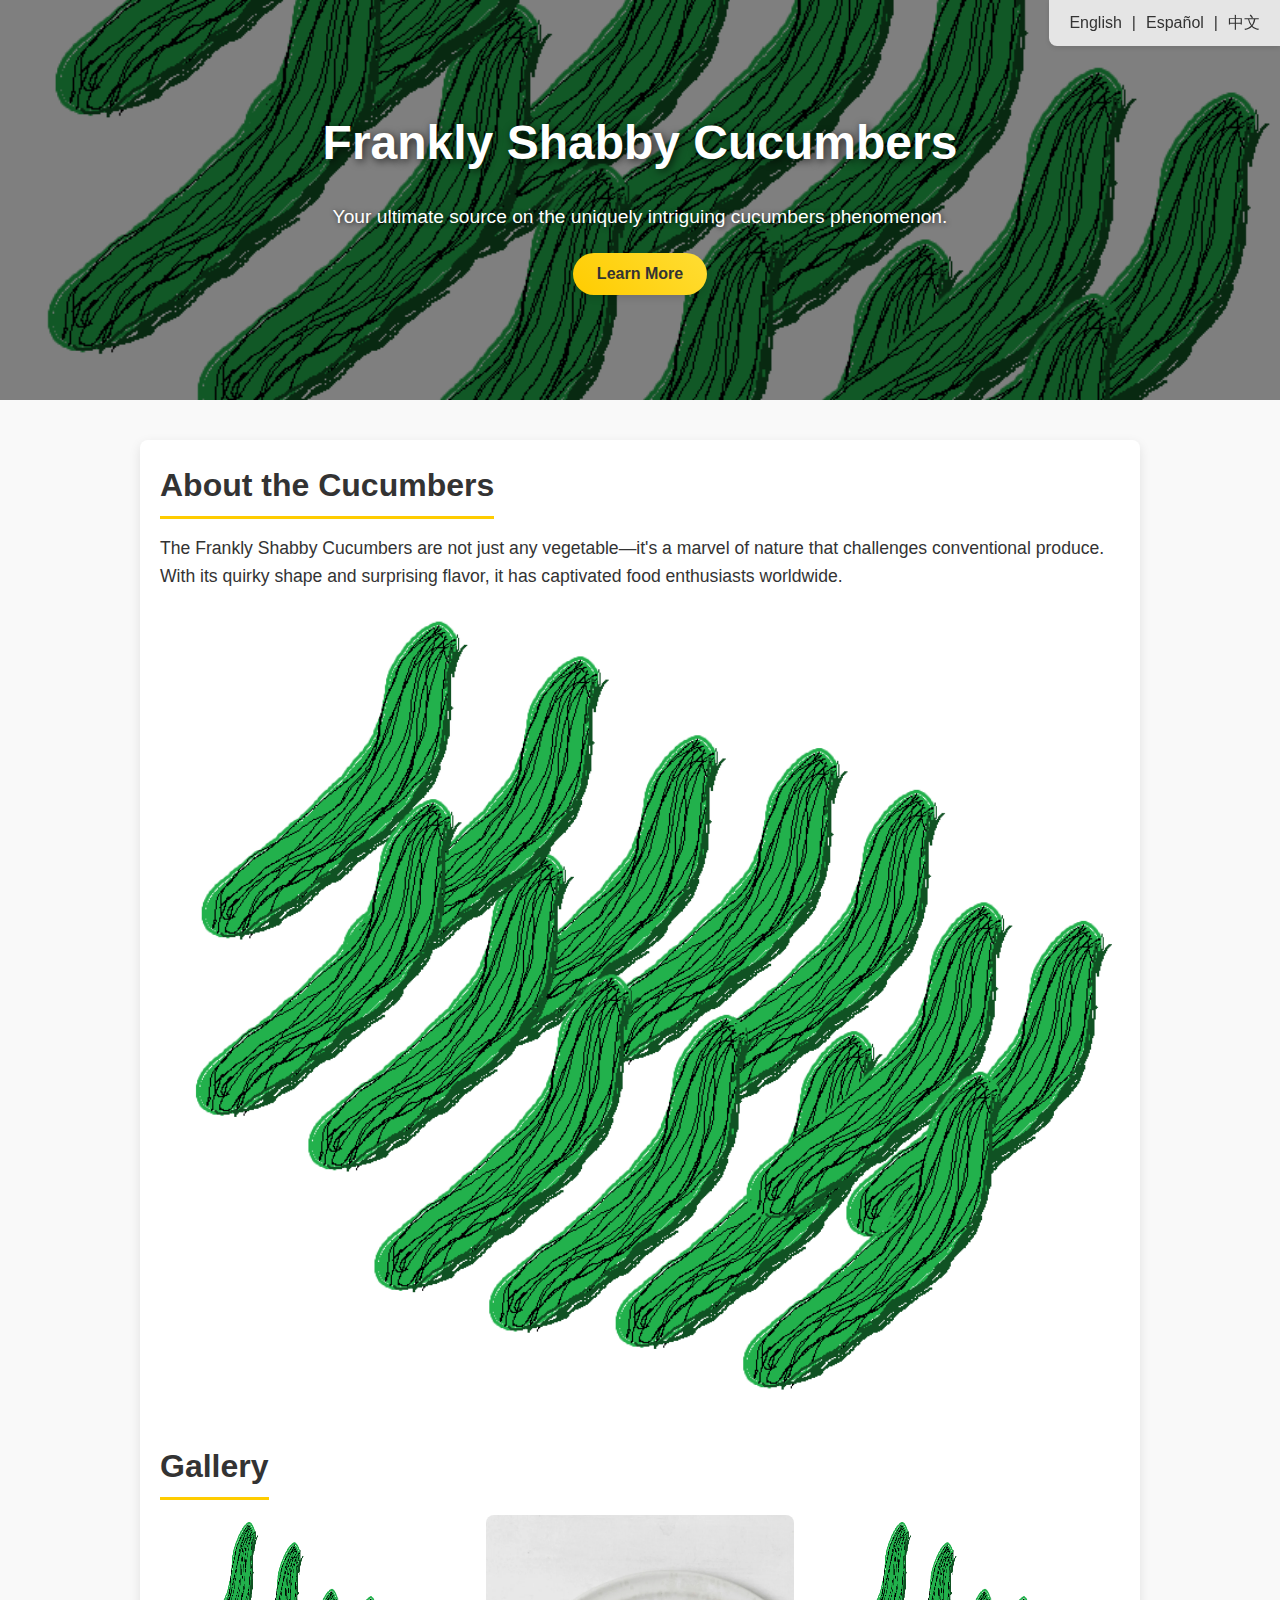
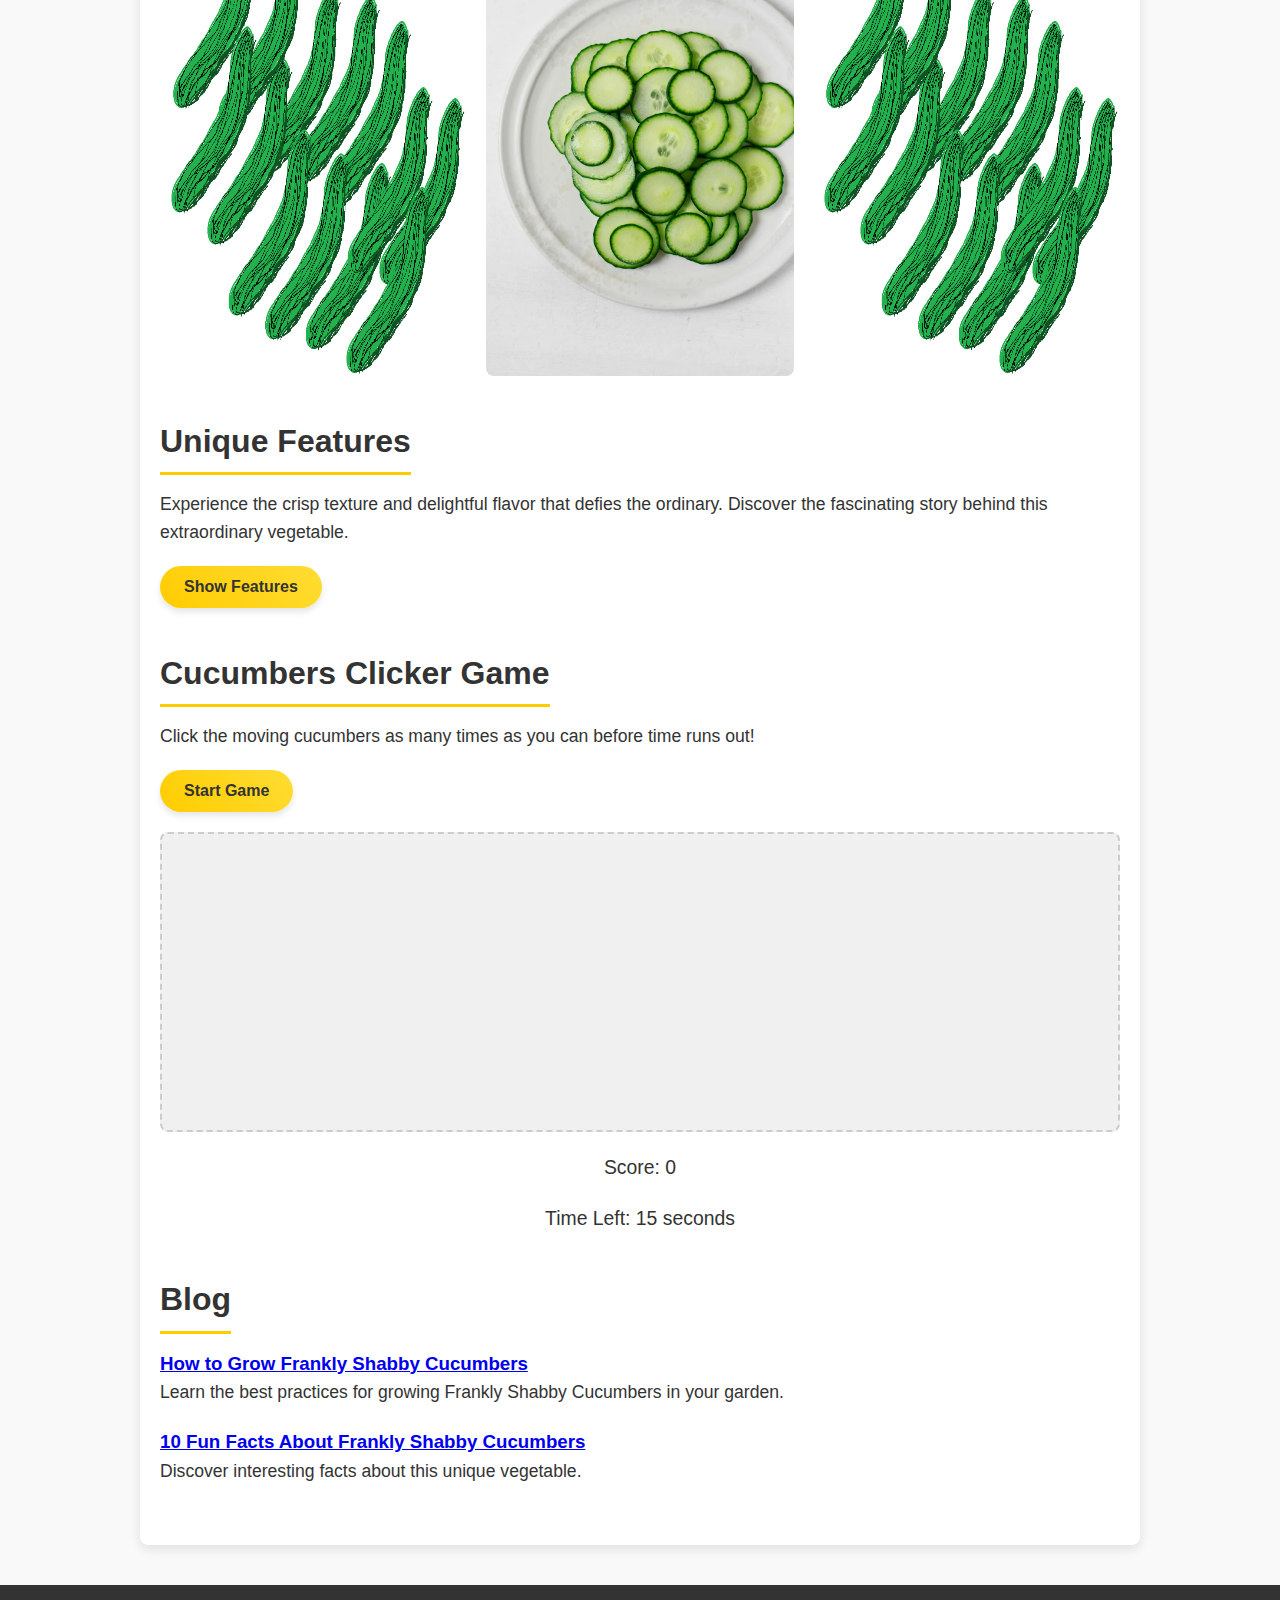
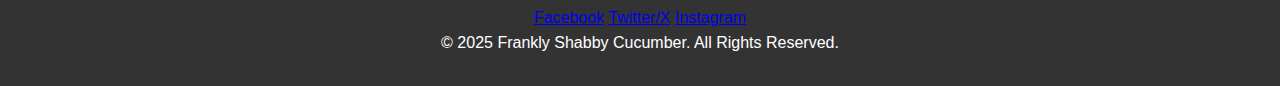
<file: index.html>
<!DOCTYPE html>
<html lang="en">
<head>
  <meta charset="UTF-8">
  <meta name="viewport" content="width=device-width, initial-scale=1">
  <meta name="description" content="Discover everything about the Frankly Shabby Cucumbers—a unique and intriguing vegetable phenomenon.">
  <meta name="keywords" content="frankly shabby cucumbers, frankly shabby cucumber">
  <meta name="author" content="Ivan">
  <meta name="google-site-verification" content="BqKVdvI_9Y-WS4i0VeVXqFrb7kaLpPUC4GfYYfqAfC4" />
  <link rel="canonical" href="https://IvanLeung36.github.io/franklyshabbycucumbers/">
  <link rel="alternate" hreflang="en" href="https://IvanLeung36.github.io/franklyshabbycucumbers/">
  <link rel="alternate" hreflang="es" href="https://IvanLeung36.github.io/franklyshabbycucumbers/es/">
  <link rel="alternate" hreflang="zh-Hant" href="https://IvanLeung36.github.io/franklyshabbycucumbers/zh/">
  <meta property="og:title" content="Frankly Shabby Cucumbers">
  <meta property="og:description" content="Discover everything about the Frankly Shabby Cucumbers—a unique and intriguing vegetable phenomenon.">
  <meta property="og:type" content="website">
  <meta property="og:url" content="https://IvanLeung36.github.io/franklyshabbycucumbers/">
  <meta property="og:image" content="images/image.png">
  <title>Frankly Shabby Cucumbers - English</title>
  <link rel="stylesheet" href="styles.css">
  <link rel="icon" href="image.png" type="image/png">
  <script type="application/ld+json">
  {
    "@context": "https://schema.org",
    "@type": "WebSite",
    "name": "Frankly Shabby Cucumbers",
    "url": "https://IvanLeung36.github.io/franklyshabbycucumbers/",
    "description": "Discover everything about the Frankly Shabby Cucumbers—a unique and intriguing vegetable phenomenon."
  }
  </script>
</head>
<body>
  <header class="hero">
    <nav>
      <ul class="language-switcher">
         <li><a href="https://IvanLeung36.github.io/franklyshabbycucumbers/">English</a></li>
         <li><a href="https://IvanLeung36.github.io/franklyshabbycucumbers/es/">Español</a></li>
         <li><a href="https://IvanLeung36.github.io/franklyshabbycucumbers/zh/">中文</a></li>
      </ul>
    </nav>
    <div class="hero-content">
       <h1>Frankly Shabby Cucumbers</h1>
       <p>Your ultimate source on the uniquely intriguing cucumbers phenomenon.</p>
       <button id="learnMoreBtn" class="cta-button">Learn More</button>
    </div>
  </header>
  
  <main>
    <section class="content-section" id="about">
       <h2>About the Cucumbers</h2>
       <p>
         The Frankly Shabby Cucumbers are not just any vegetable—it's a marvel of nature that challenges conventional produce. With its quirky shape and surprising flavor, it has captivated food enthusiasts worldwide.
       </p>
       <img src="images/image.png" alt="Frankly Shabby Cucumbers" class="responsive-img">
    </section>
    
    <section class="content-section" id="gallery">
       <h2>Gallery</h2>
       <div class="gallery">
         <img src="images/image.png" alt="Gallery Image 1" class="gallery-img">
         <img src="images/image2.png" alt="Gallery Image 2" class="gallery-img">
         <img src="images/image3.png" alt="Gallery Image 3" class="gallery-img">
       </div>
    </section>
    
    <section class="content-section" id="features">
       <h2>Unique Features</h2>
       <p>
         Experience the crisp texture and delightful flavor that defies the ordinary. Discover the fascinating story behind this extraordinary vegetable.
       </p>
       <button id="showFeaturesBtn" class="cta-button">Show Features</button>
       <div id="featuresModal" class="modal">
         <div class="modal-content">
           <span class="close">&times;</span>
           <h3>Features</h3>
           <ul>
             <li>Unique texture</li>
             <li>Distinct taste</li>
             <li>Mysterious origins</li>
             <li>Culinary versatility</li>
           </ul>
         </div>
       </div>
    </section>
    
    <section class="content-section" id="game">
       <h2>Cucumbers Clicker Game</h2>
       <p>Click the moving cucumbers as many times as you can before time runs out!</p>
       <button id="startGameBtn" class="cta-button">Start Game</button>
       <div id="gameArea"></div>
       <div id="gameStats">
         <p>Score: <span id="score">0</span></p>
         <p>Time Left: <span id="timeLeft">15</span> seconds</p>
       </div>
    </section>

    <section class="content-section" id="blog">
      <h2>Blog</h2>
      <article>
        <h3><a href="https://cms.tela.org.uk">How to Grow Frankly Shabby Cucumbers</a></h3>
        <p>Learn the best practices for growing Frankly Shabby Cucumbers in your garden.</p>
      </article>
      <article>
        <h3><a href="https://www.mathsuniverse.com">10 Fun Facts About Frankly Shabby Cucumbers</a></h3>
        <p>Discover interesting facts about this unique vegetable.</p>
      </article>
    </section>
  </main>
  
  <footer>
    <div class="social-links">
      <a href="https://facebook.com/CamMathsSchool/" target="_blank">Facebook</a>
      <a href="https://x.com/CamMathsSchool" target="_blank">Twitter/X</a>
      <a href="https://instagram.com/cammathsschool" target="_blank">Instagram</a>
    </div>
    <p>&copy; 2025 Frankly Shabby Cucumber. All Rights Reserved.</p>
    <button id="backToTop" title="Back to Top">↑</button>
  </footer>
  
  <script src="script.js"></script>
</body>
</html>
</file>
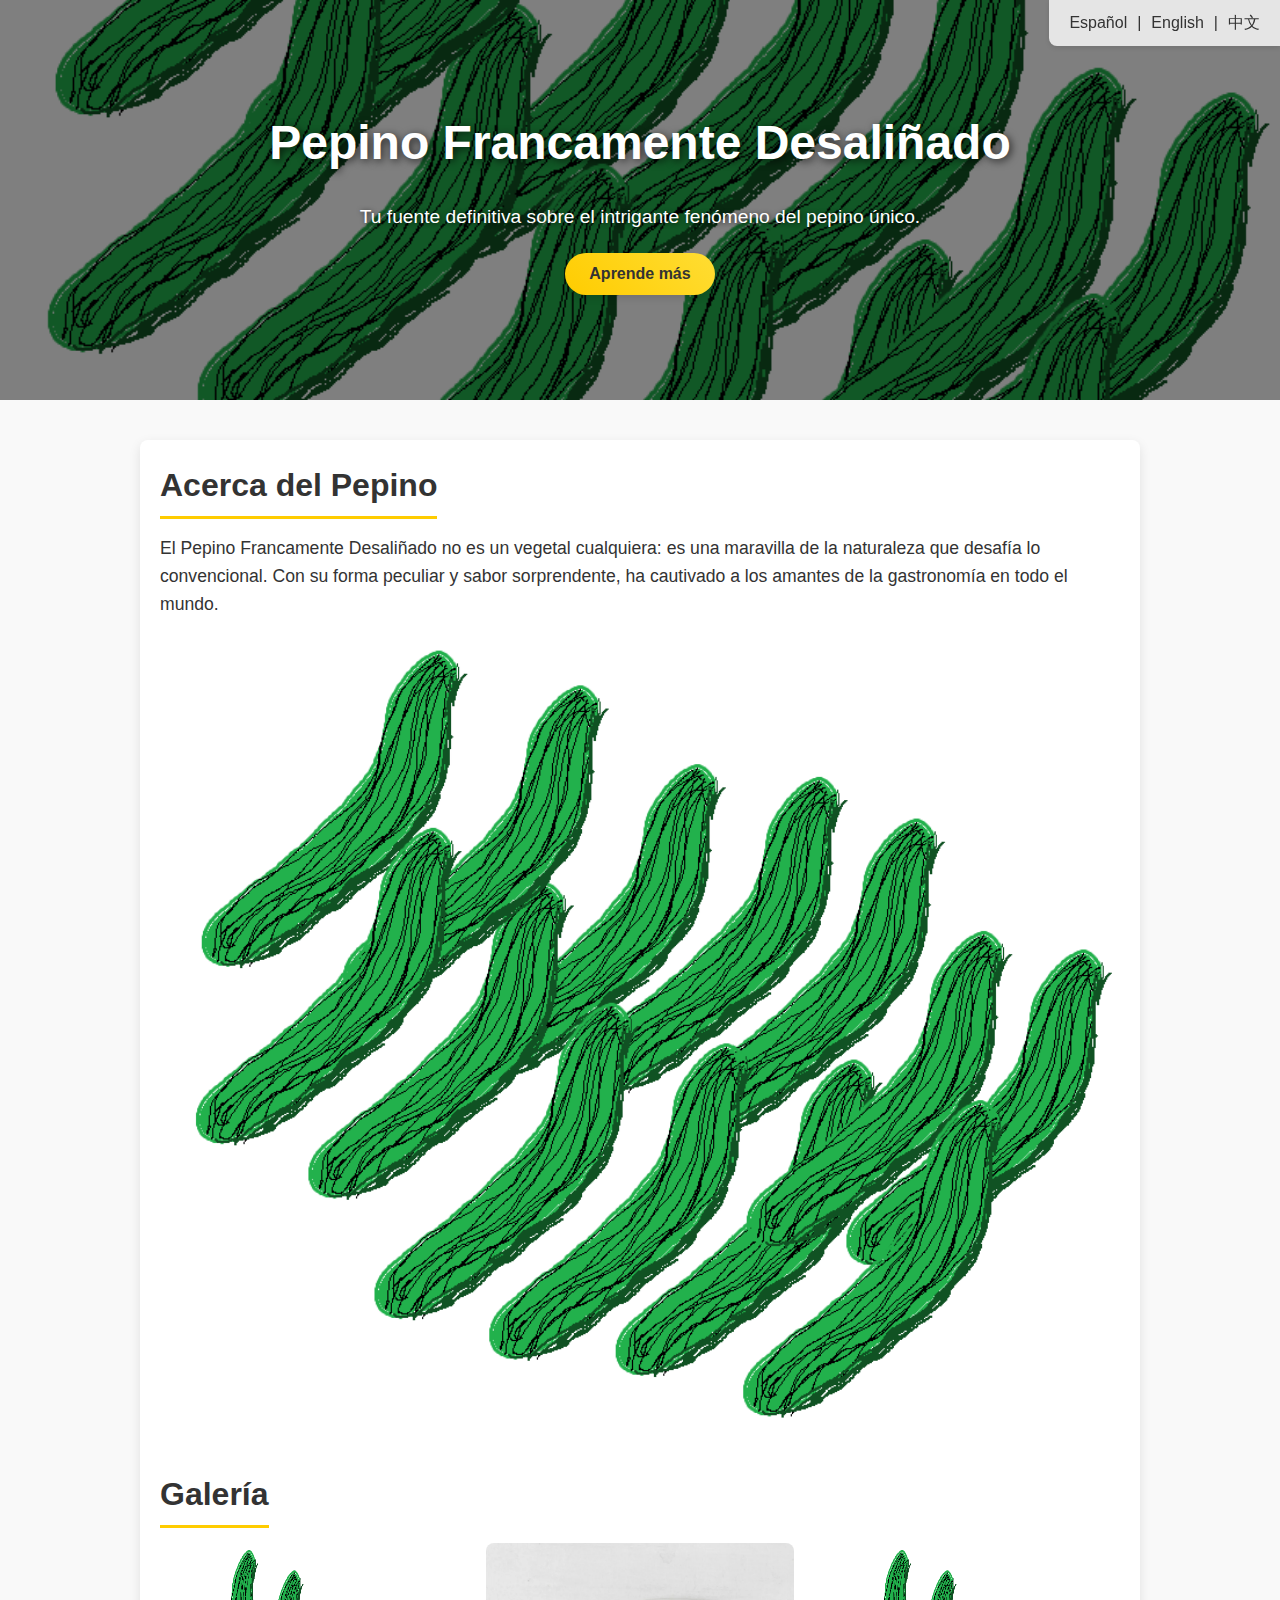
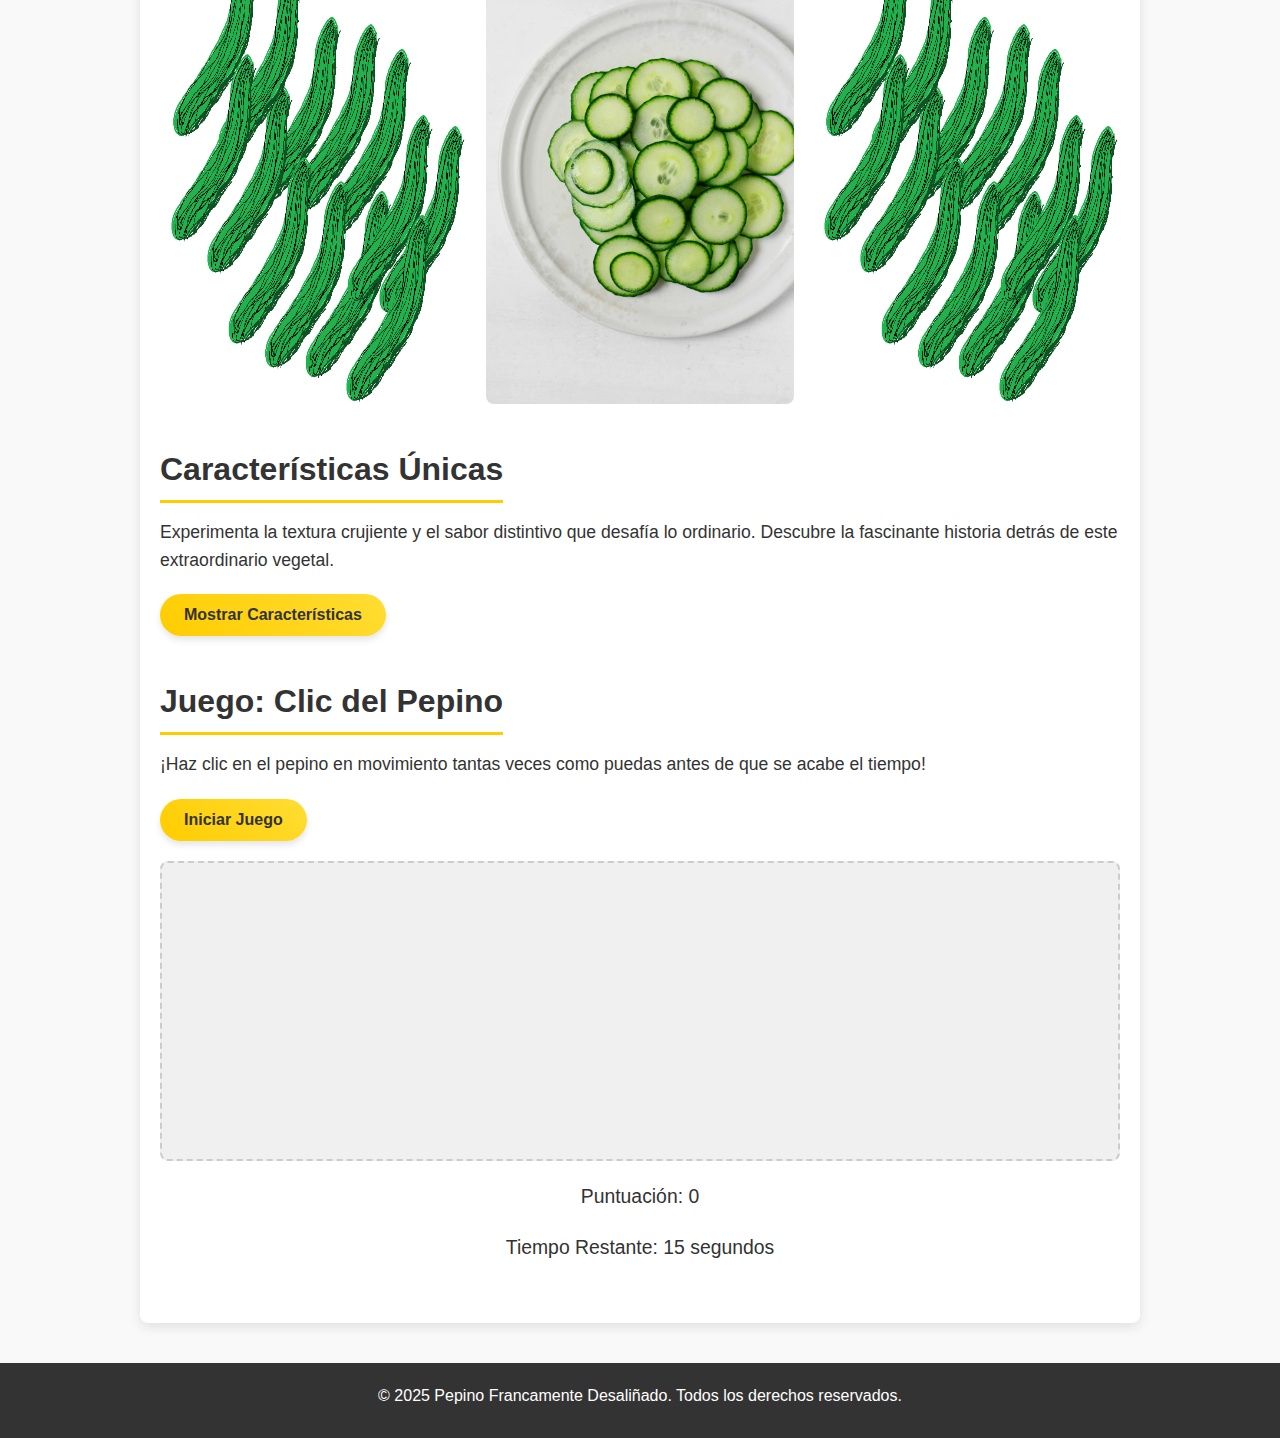
<file: es/index.html>
<!DOCTYPE html>
<html lang="es">
<head>
  <meta charset="UTF-8">
  <meta name="viewport" content="width=device-width, initial-scale=1">
  <meta name="description" content="Descubre todo sobre el Pepino Francamente Desaliñado, un fenómeno vegetal único e intrigante.">
  <meta name="keywords" content="pepino francamente desaliñado, pepino único, vegetal raro, comida curiosa">
  <meta name="author" content="Ivan">
  <meta name="google-site-verification" content="BqKVdvI_9Y-WS4i0VeVXqFrb7kaLpPUC4GfYYfqAfC4" />
  <link rel="canonical" href="https://IvanLeung36.github.io/franklyshabbycucumbers/es/">
  <link rel="alternate" hreflang="en" href="https://IvanLeung36.github.io/franklyshabbycucumbers/">
  <link rel="alternate" hreflang="es" href="https://IvanLeung36.github.io/franklyshabbycucumbers/es/">
  <link rel="alternate" hreflang="zh-Hant" href="https://IvanLeung36.github.io/franklyshabbycucumbers/zh/">
  <meta property="og:title" content="Pepino Francamente Desaliñado">
  <meta property="og:description" content="Descubre todo sobre el Pepino Francamente Desaliñado, un fenómeno vegetal único e intrigante.">
  <meta property="og:type" content="website">
  <meta property="og:url" content="https://IvanLeung36.github.io/franklyshabbycucumbers/es/">
  <meta property="og:image" content="../images/image.png">
  <title>Pepino Francamente Desaliñado - Español</title>
  <link rel="stylesheet" href="../styles.css">
  <link rel="icon" href="../image.png" type="image/png">
  <script type="application/ld+json">
  {"@context":"https://schema.org","@type":"WebSite","name":"Pepino Francamente Desaliñado","url":"https://IvanLeung36.github.io/franklyshabbycucumbers/es/"}
  </script>
</head>
<body>
  <header class="hero">
    <nav>
      <ul class="language-switcher">
         <li><a href="https://IvanLeung36.github.io/franklyshabbycucumbers/es/">Español</a></li>
         <li><a href="https://IvanLeung36.github.io/franklyshabbycucumbers/">English</a></li>
         <li><a href="https://IvanLeung36.github.io/franklyshabbycucumbers/zh/">中文</a></li>
      </ul>
    </nav>
    <div class="hero-content">
       <h1>Pepino Francamente Desaliñado</h1>
       <p>Tu fuente definitiva sobre el intrigante fenómeno del pepino único.</p>
       <button id="learnMoreBtn" class="cta-button">Aprende más</button>
    </div>
  </header>
  <main>
    <section class="content-section" id="about">
       <h2>Acerca del Pepino</h2>
       <p>El Pepino Francamente Desaliñado no es un vegetal cualquiera: es una maravilla de la naturaleza que desafía lo convencional. Con su forma peculiar y sabor sorprendente, ha cautivado a los amantes de la gastronomía en todo el mundo.</p>
       <img src="../images/image.png" alt="Pepino Francamente Desaliñado" class="responsive-img">
    </section>
    <section class="content-section" id="gallery">
       <h2>Galería</h2>
       <div class="gallery">
         <img src="../images/image.png" alt="Imagen de la Galería 1" class="gallery-img">
         <img src="../images/image2.png" alt="Imagen de la Galería 2" class="gallery-img">
         <img src="../images/image3.png" alt="Imagen de la Galería 3" class="gallery-img">
       </div>
    </section>
    <section class="content-section" id="features">
       <h2>Características Únicas</h2>
       <p>Experimenta la textura crujiente y el sabor distintivo que desafía lo ordinario. Descubre la fascinante historia detrás de este extraordinario vegetal.</p>
       <button id="showFeaturesBtn" class="cta-button">Mostrar Características</button>
       <div id="featuresModal" class="modal">
         <div class="modal-content">
           <span class="close">&times;</span>
           <h3>Características</h3>
           <ul>
             <li>Textura única</li>
             <li>Sabor distintivo</li>
             <li>Orígenes misteriosos</li>
             <li>Versatilidad culinaria</li>
           </ul>
         </div>
       </div>
    </section>
    <section class="content-section" id="game">
       <h2>Juego: Clic del Pepino</h2>
       <p>¡Haz clic en el pepino en movimiento tantas veces como puedas antes de que se acabe el tiempo!</p>
       <button id="startGameBtn" class="cta-button">Iniciar Juego</button>
       <div id="gameArea"></div>
       <div id="gameStats">
         <p>Puntuación: <span id="score">0</span></p>
         <p>Tiempo Restante: <span id="timeLeft">15</span> segundos</p>
       </div>
    </section>
  </main>
  <footer>
    <p>&copy; 2025 Pepino Francamente Desaliñado. Todos los derechos reservados.</p>
    <button id="backToTop" title="Volver arriba">↑</button>
  </footer>
  <script type="application/ld+json">
    {
      "@context": "https://schema.org",
      "@type": "WebSite",
      "name": "Frankly Shabby Cucumber",
      "url": "https://IvanLeung36.github.io/franklyshabbycucumbers/",
      "description": "Discover everything about the Frankly Shabby Cucumber—a unique and intriguing vegetable phenomenon.",
      "potentialAction": {
        "@type": "SearchAction",
        "target": "https://IvanLeung36.github.io/franklyshabbycucumbers/?q={search_term_string}",
        "query-input": "required name=search_term_string"
      }
    }
    </script>
    <script src="../script.js"></script>
</body>
</html>
</file>
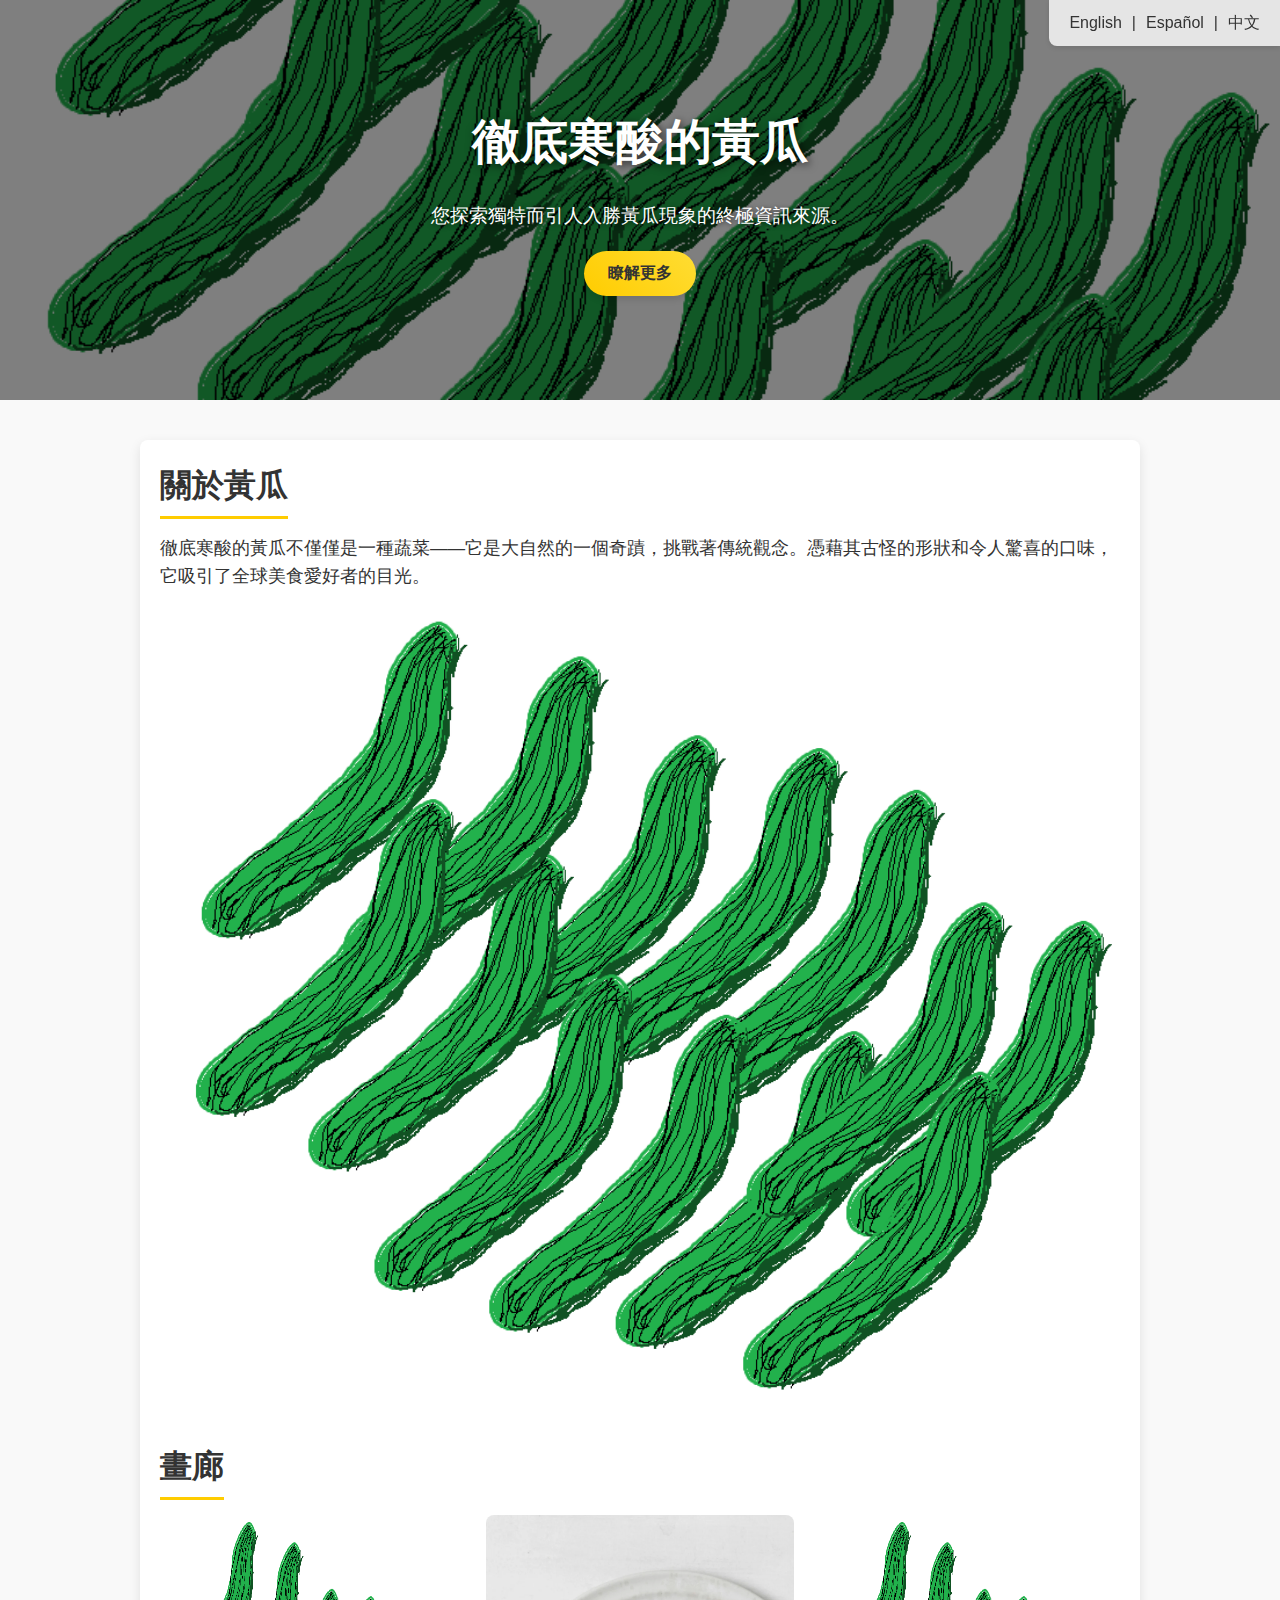
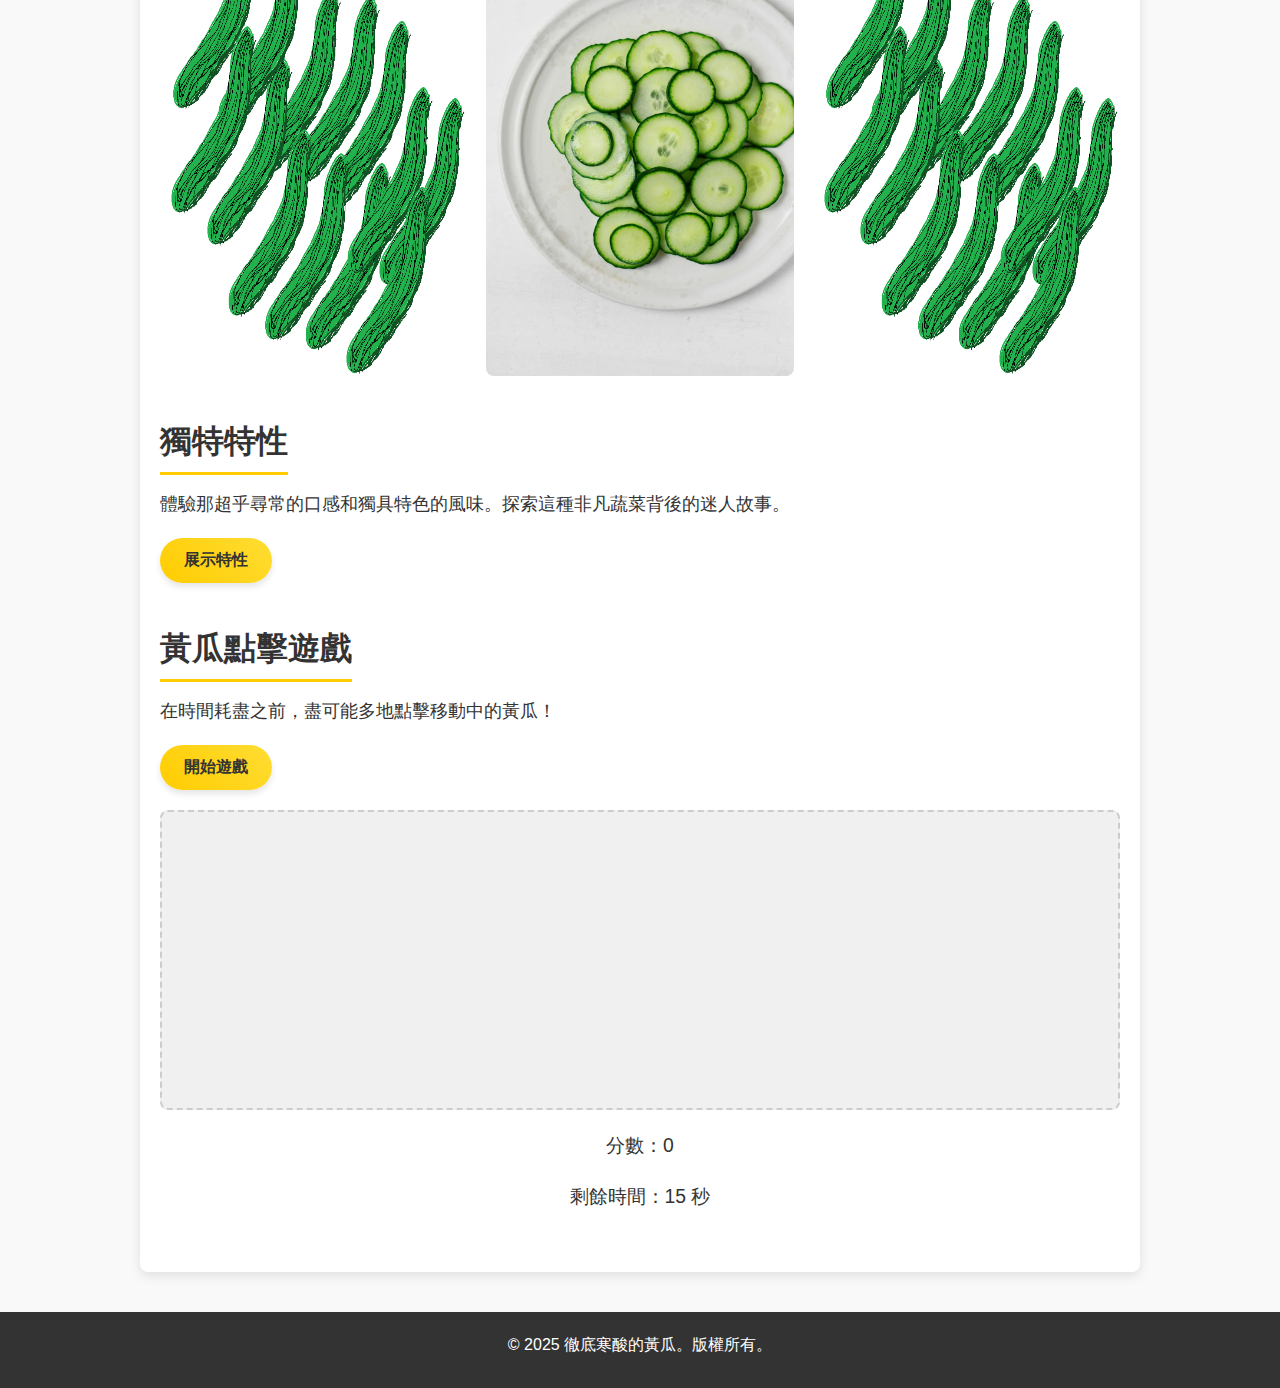
<file: zh/index.html>
<!DOCTYPE html>
<html lang="zh-Hant">
<head>
  <meta charset="UTF-8">
  <meta name="viewport" content="width=device-width, initial-scale=1">
  <meta name="description" content="探索徹底寒酸的黃瓜——一個獨特且引人入勝的蔬菜現象。">
  <meta name="keywords" content="徹底寒酸的黃瓜, 獨特黃瓜, 稀有蔬菜, 趣味美食">
  <meta name="author" content="Ivan">
  <meta name="google-site-verification" content="BqKVdvI_9Y-WS4i0VeVXqFrb7kaLpPUC4GfYYfqAfC4" />
  <link rel="canonical" href="https://IvanLeung36.github.io/franklyshabbycucumbers/zh/">
  <link rel="alternate" hreflang="en" href="https://IvanLeung36.github.io/franklyshabbycucumbers/">
  <link rel="alternate" hreflang="es" href="https://IvanLeung36.github.io/franklyshabbycucumbers/es/">
  <link rel="alternate" hreflang="zh-Hant" href="https://IvanLeung36.github.io/franklyshabbycucumbers/zh/">
  <meta property="og:title" content="徹底寒酸的黃瓜">
  <meta property="og:description" content="探索徹底寒酸的黃瓜——一個獨特且引人入勝的蔬菜現象。">
  <meta property="og:type" content="website">
  <meta property="og:url" content="https://IvanLeung36.github.io/franklyshabbycucumbers/zh/">
  <meta property="og:image" content="../images/image.png">
  <title>徹底寒酸的黃瓜 - 中文</title>
  <link rel="stylesheet" href="../styles.css">
  <link rel="icon" href="../image.png" type="image/png">
  <script type="application/ld+json">
  {"@context":"https://schema.org","@type":"WebSite","name":"徹底寒酸的黃瓜","url":"https://IvanLeung36.github.io/franklyshabbycucumbers/zh/"}
  </script>
</head>
<body>
  <header class="hero">
    <nav>
      <ul class="language-switcher">
         <li><a href="https://IvanLeung36.github.io/franklyshabbycucumbers/">English</a></li>
         <li><a href="https://IvanLeung36.github.io/franklyshabbycucumbers/es/">Español</a></li>
         <li><a href="https://IvanLeung36.github.io/franklyshabbycucumbers/zh/">中文</a></li>
      </ul>
    </nav>
    <div class="hero-content">
       <h1>徹底寒酸的黃瓜</h1>
       <p>您探索獨特而引人入勝黃瓜現象的終極資訊來源。</p>
       <button id="learnMoreBtn" class="cta-button">瞭解更多</button>
    </div>
  </header>
  <main>
    <section class="content-section" id="about">
       <h2>關於黃瓜</h2>
       <p>徹底寒酸的黃瓜不僅僅是一種蔬菜——它是大自然的一個奇蹟，挑戰著傳統觀念。憑藉其古怪的形狀和令人驚喜的口味，它吸引了全球美食愛好者的目光。</p>
       <img src="../images/image.png" alt="徹底寒酸的黃瓜" class="responsive-img">
    </section>
    <section class="content-section" id="gallery">
       <h2>畫廊</h2>
       <div class="gallery">
         <img src="../images/image.png" alt="畫廊圖片1" class="gallery-img">
         <img src="../images/image2.png" alt="畫廊圖片2" class="gallery-img">
         <img src="../images/image3.png" alt="畫廊圖片3" class="gallery-img">
       </div>
    </section>
    <section class="content-section" id="features">
       <h2>獨特特性</h2>
       <p>體驗那超乎尋常的口感和獨具特色的風味。探索這種非凡蔬菜背後的迷人故事。</p>
       <button id="showFeaturesBtn" class="cta-button">展示特性</button>
       <div id="featuresModal" class="modal">
         <div class="modal-content">
           <span class="close">&times;</span>
           <h3>特性</h3>
           <ul>
             <li>獨特口感</li>
             <li>獨特風味</li>
             <li>神秘起源</li>
             <li>烹飪多樣性</li>
           </ul>
         </div>
       </div>
    </section>
    <section class="content-section" id="game">
       <h2>黃瓜點擊遊戲</h2>
       <p>在時間耗盡之前，盡可能多地點擊移動中的黃瓜！</p>
       <button id="startGameBtn" class="cta-button">開始遊戲</button>
       <div id="gameArea"></div>
       <div id="gameStats">
         <p>分數：<span id="score">0</span></p>
         <p>剩餘時間：<span id="timeLeft">15</span> 秒</p>
       </div>
    </section>
  </main>
  <footer>
    <p>&copy; 2025 徹底寒酸的黃瓜。版權所有。</p>
    <button id="backToTop" title="返回頂部">↑</button>
  </footer>
  <script src="../script.js"></script>
</body>
</html>
</file>
<file: styles.css>
* {
  margin: 0;
  padding: 0;
  box-sizing: border-box;
}

body {
  font-family: 'Arial', sans-serif;
  background: #f9f9f9;
  color: #333;
  line-height: 1.6;
}

nav {
  position: fixed;
  top: 0;
  right: 0;
  padding: 10px 20px;
  z-index: 1000;
  background: rgba(255, 255, 255, 0.8);
  border-bottom-left-radius: 8px;
  box-shadow: 0 2px 5px rgba(0, 0, 0, 0.1);
}

.language-switcher {
  list-style: none;
  margin: 0;
  padding: 0;
  display: flex;
  gap: 10px;
}

.language-switcher li {
  display: inline-block;
}

.language-switcher li:not(:last-child)::after {
  content: '|';
  margin-left: 10px;
  color: #333;
}

.language-switcher a {
  color: #333;
  text-decoration: none;
  font-size: 1em;
  transition: color 0.3s;
}

.language-switcher a:hover {
  color: #ffcc00;
}

.hero {
  position: relative;
  height: 400px;
  background: url('images/image.png') center/cover no-repeat;
  display: flex;
  align-items: center;
  justify-content: center;
  text-align: center;
  color: #fff;
  overflow: hidden;
}

.hero::after {
  content: '';
  position: absolute;
  top: 0;
  left: 0;
  width: 100%;
  height: 100%;
  background: rgba(0,0,0,0.5);
}

.hero-content {
  position: relative;
  z-index: 2;
}

.hero-content h1 {
  font-size: 3em;
  margin-bottom: 20px;
  text-shadow: 2px 2px 8px rgba(0,0,0,0.7);
}

.hero-content p {
  font-size: 1.2em;
  margin-bottom: 20px;
  text-shadow: 1px 1px 5px rgba(0,0,0,0.7);
}

.cta-button {
  background: linear-gradient(45deg, #ffcc00, #ffdd33);
  border: none;
  padding: 12px 24px;
  font-size: 1em;
  font-weight: bold;
  color: #333;
  border-radius: 30px;
  cursor: pointer;
  transition: background 0.3s, transform 0.3s;
  box-shadow: 0 4px 6px rgba(0,0,0,0.1);
}

.cta-button:hover {
  background: linear-gradient(45deg, #e6b800, #ffd633);
  transform: scale(1.05);
}

main {
  max-width: 1000px;
  margin: 40px auto;
  padding: 20px;
  background: #fff;
  border-radius: 8px;
  box-shadow: 0 4px 12px rgba(0,0,0,0.1);
}

.content-section {
  margin-bottom: 40px;
}

.content-section h2 {
  font-size: 2em;
  margin-bottom: 15px;
  color: #333;
  border-bottom: 3px solid #ffcc00;
  display: inline-block;
  padding-bottom: 5px;
}

.content-section p {
  font-size: 1.1em;
  margin-bottom: 20px;
}

.responsive-img {
  width: 100%;
  height: auto;
  border-radius: 8px;
  transition: transform 0.3s;
}

.responsive-img:hover {
  transform: scale(1.03);
}

.gallery {
  display: flex;
  justify-content: space-between;
  flex-wrap: wrap;
  gap: 10px;
}

.gallery-img {
  width: 32%;
  border-radius: 8px;
  transition: transform 0.3s;
  cursor: pointer;
}

.gallery-img:hover {
  transform: scale(1.05);
}

.modal {
  display: none;
  position: fixed;
  z-index: 10;
  left: 0;
  top: 0;
  width: 100%;
  height: 100%;
  overflow: auto;
  background-color: rgba(0,0,0,0.7);
  animation: fadeIn 0.5s;
}

@keyframes fadeIn {
  from { opacity: 0; }
  to { opacity: 1; }
}

.modal-content {
  background-color: #fff;
  margin: 10% auto;
  padding: 20px;
  border-radius: 8px;
  width: 80%;
  max-width: 500px;
  position: relative;
  animation: slideDown 0.5s;
}

@keyframes slideDown {
  from { transform: translateY(-50px); opacity: 0; }
  to { transform: translateY(0); opacity: 1; }
}

.close {
  color: #aaa;
  position: absolute;
  top: 10px;
  right: 20px;
  font-size: 1.5em;
  font-weight: bold;
  cursor: pointer;
}

.close:hover {
  color: #000;
}

#gameArea {
  margin: 20px auto;
  width: 100%;
  height: 300px;
  border: 2px dashed #ccc;
  border-radius: 8px;
  position: relative;
  overflow: hidden;
  background: #f0f0f0;
}

#gameStats {
  text-align: center;
  margin-top: 10px;
  font-size: 1.1em;
}

footer {
  background: #333;
  color: #fff;
  padding: 20px;
  text-align: center;
  position: relative;
}

footer p {
  margin-bottom: 10px;
}

#backToTop {
  background: #ffcc00;
  border: none;
  padding: 10px 15px;
  font-size: 1.5em;
  border-radius: 50%;
  cursor: pointer;
  position: fixed;
  bottom: 30px;
  right: 30px;
  display: none;
  box-shadow: 0 4px 8px rgba(0,0,0,0.3);
  transition: background 0.3s;
}

#backToTop:hover {
  background: #e6b800;
}

.reveal {
  animation: fadeInUp 1s forwards;
  opacity: 1;
}

@keyframes fadeInUp {
  from { transform: translateY(20px); opacity: 0; }
  to { transform: translateY(0); opacity: 1; }
}

@media (max-width: 768px) {
  .hero {
    height: 300px;
  }
  .hero-content h1 {
    font-size: 2.5em;
  }
  .gallery-img {
    width: 48%;
  }
}
</file>
